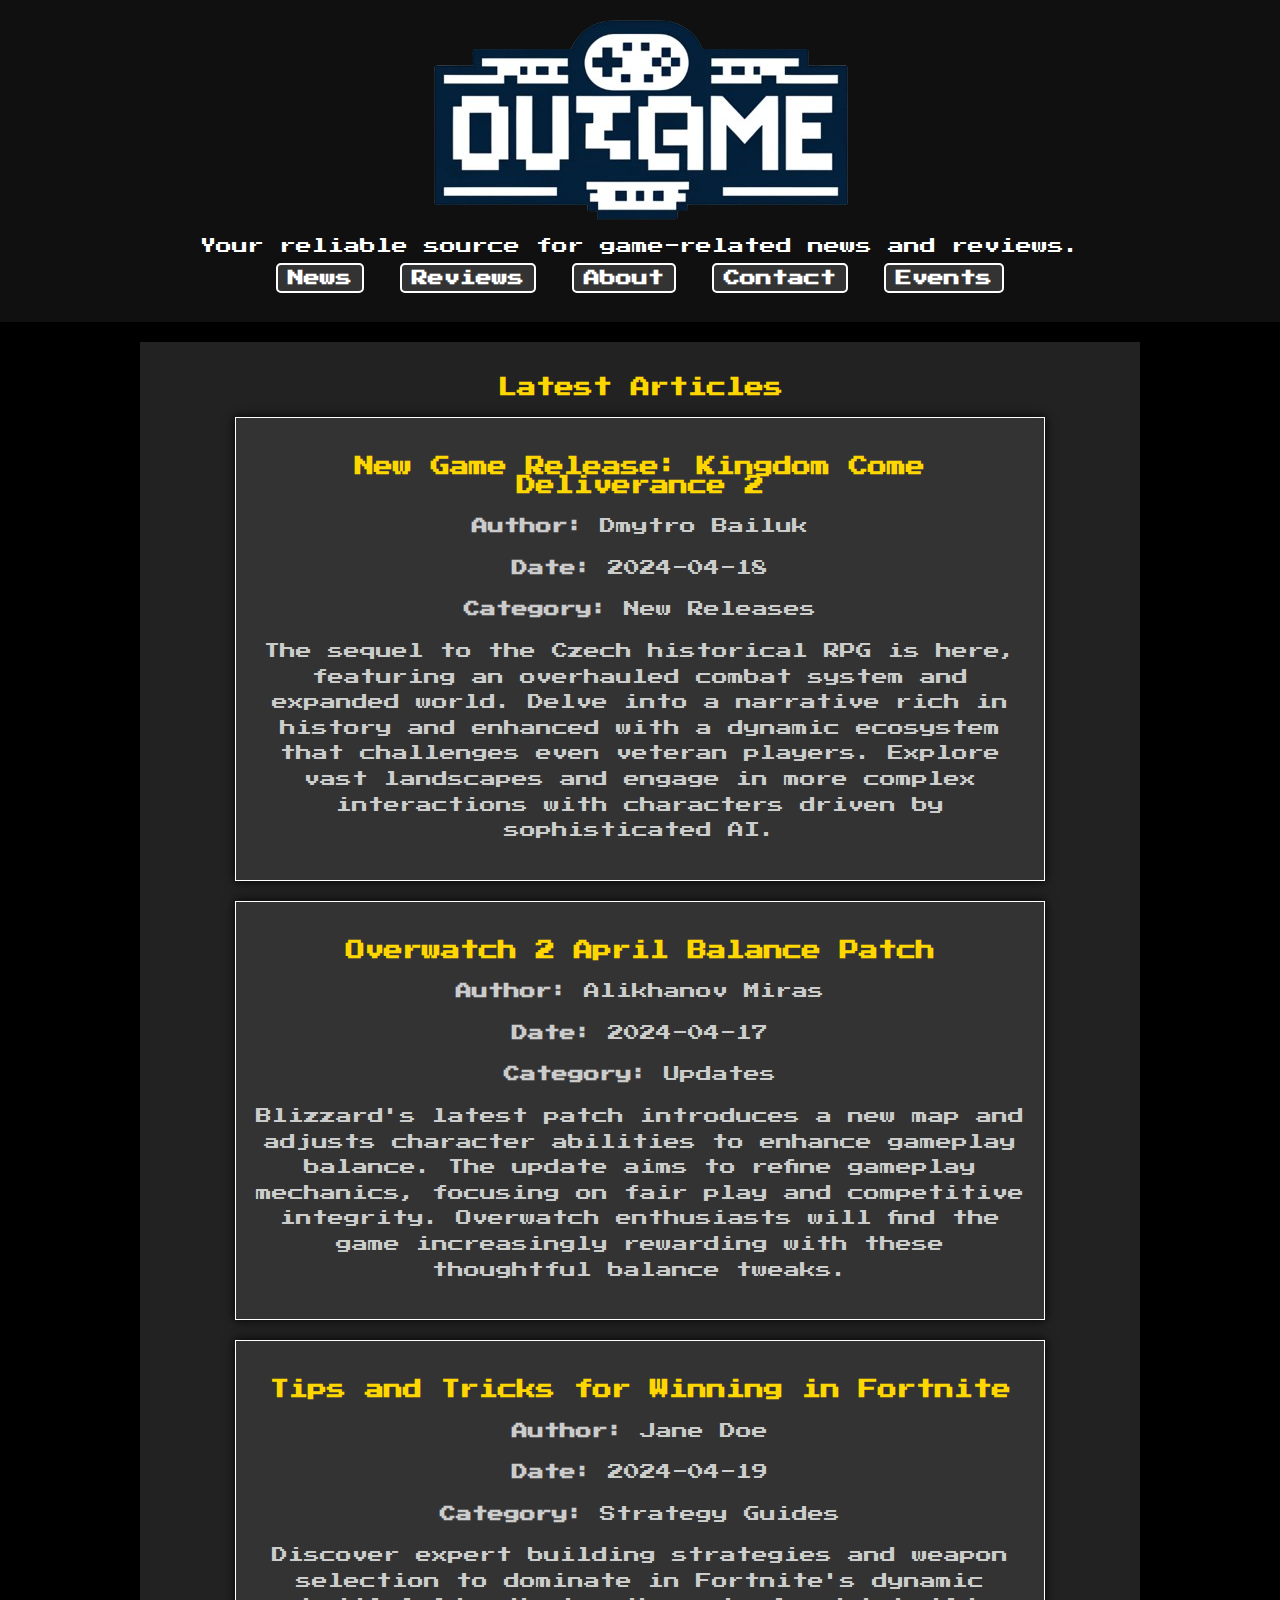
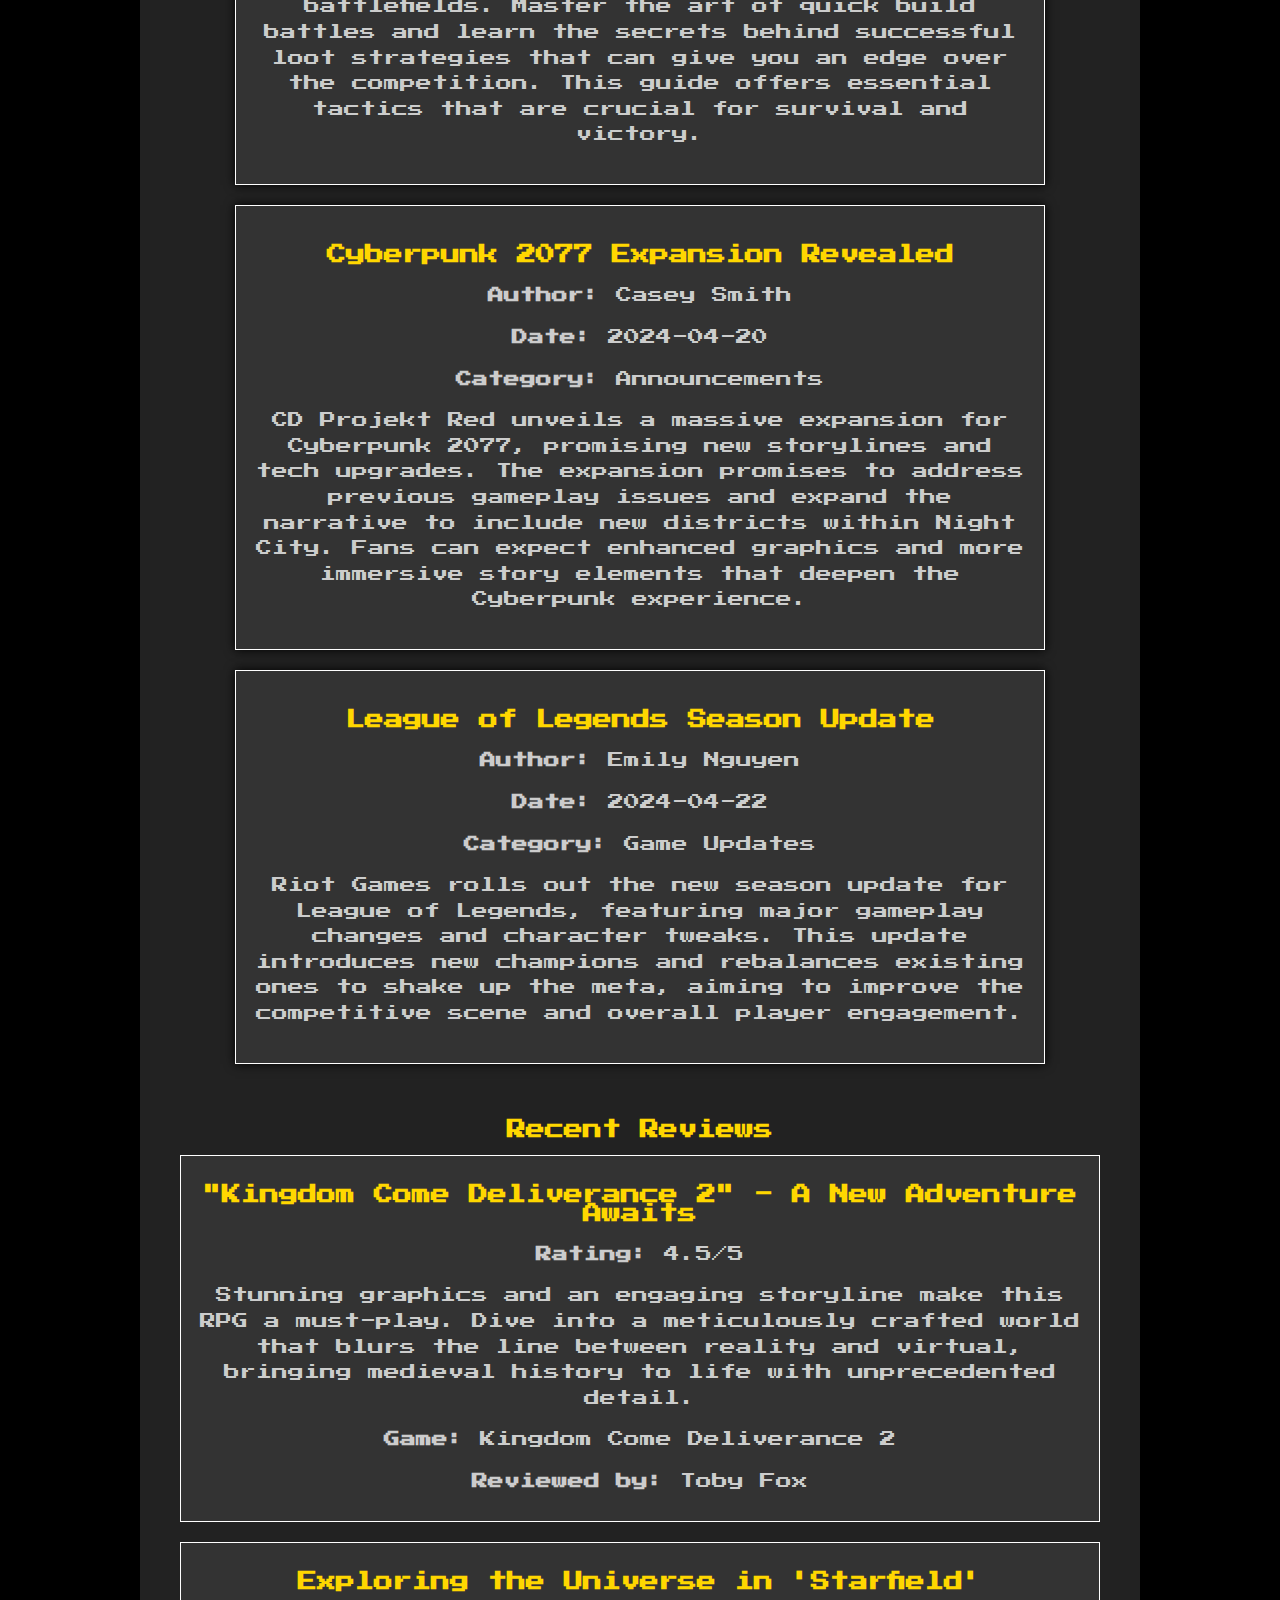
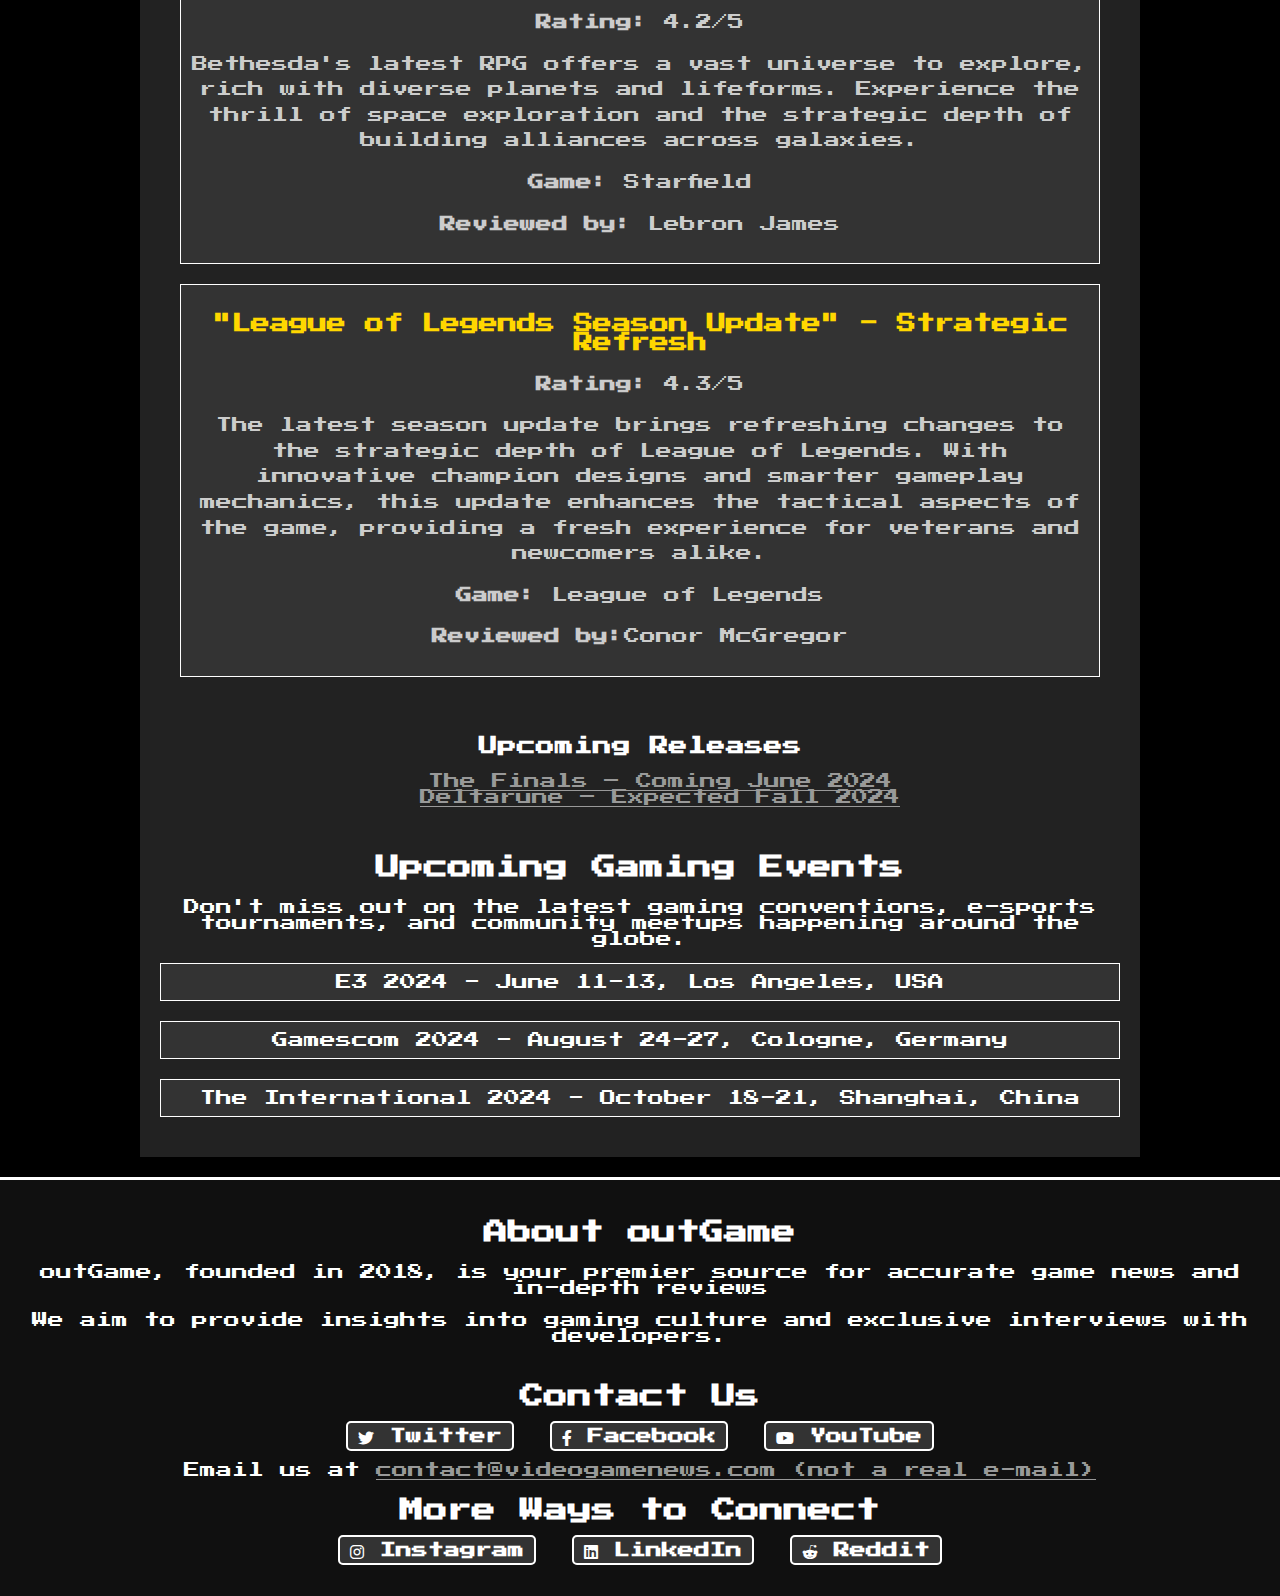
<file: index.html>
<!DOCTYPE html>
<html lang="en">
<!-- TEAM MEMBERS:
 LEADER: SAMUEL BRABEC
 DMYTRO BAILUK
 ALIKHANOV MIRAS
 -->
<!-- Initialization functions -->
<head>
    <meta charset="UTF-8">
    <meta name="viewport" content="width=device-width, initial-scale=1.0">
    <link href="https://fonts.googleapis.com/css2?family=Press+Start+2P&display=swap" rel="stylesheet">
    <link rel="stylesheet" href="https://cdnjs.cloudflare.com/ajax/libs/font-awesome/6.0.0-beta3/css/all.min.css">
    <link rel="icon" href="Assets/logo.png" type="image/x-icon">
    <title>Video Game News</title>
    <link rel="stylesheet" href="style.css">
    <!-- Open Graph Metadata -->
    <meta property="og:title" content="outGame" />
    <meta property="og:type" content="website" />
    <meta property="og:url" content="https://outgame.com/" />
    <meta property="og:image" content="https://outgame.com/Assets/logo.png" />
    <meta property="og:description" content="Your reliable source for game-related news and reviews." />
    <meta property="og:site_name" content="outGame" />
</head>
<body>
<header>
    <a href="index.html">
        <img src="Assets/logo.png" alt="outGame Logo" class="logo">
    </a>
    <p class="tagline">Your reliable source for game-related news and reviews.</p>
    <!-- Navbar buttons -->
    <nav>
        <ul>
            <li><a href="#news">News</a></li>
            <li><a href="#reviews">Reviews</a></li>
            <li><a href="#about">About</a></li>
            <li><a href="#contact">Contact</a></li>
            <li><a href="#events">Events</a></li>
        </ul>
    </nav>
</header>
<main id="home">
    <!-- Articles Section -->
    <section id="news">
        <h2>Latest Articles</h2>
        <article itemscope itemtype="https://schema.org/NewsArticle">
            <h3 itemprop="headline">New Game Release: Kingdom Come Deliverance 2</h3>
            <p><strong>Author:</strong> <span itemprop="author" itemscope itemtype="https://schema.org/Person">
                <span itemprop="name">Dmytro Bailuk</span>
            </span></p>
            <p><strong>Date:</strong> <time itemprop="datePublished" datetime="2024-04-18">2024-04-18</time></p>
            <p><strong>Category:</strong> <span itemprop="articleSection">New Releases</span></p>
            <p itemprop="articleBody">The sequel to the Czech historical RPG is here, featuring an overhauled combat system and expanded world.
                Delve into a narrative rich in history and enhanced with a dynamic ecosystem that challenges even veteran players.
                Explore vast landscapes and engage in more complex interactions with characters driven by sophisticated AI.</p>
            <meta itemprop="dateModified" content="2024-04-18">
            <span itemprop="publisher" itemscope itemtype="https://schema.org/Organization">
                <meta itemprop="name" content="outGame">
            </span>
        </article>
        <article itemscope itemtype="https://schema.org/NewsArticle">
            <h3 itemprop="headline">Overwatch 2 April Balance Patch</h3>
            <p><strong>Author:</strong> <span itemprop="author" itemscope itemtype="https://schema.org/Person">
                <span itemprop="name">Alikhanov Miras</span>
            </span></p>
            <p><strong>Date:</strong> <time itemprop="datePublished" datetime="2024-04-17">2024-04-17</time></p>
            <p><strong>Category:</strong> <span itemprop="articleSection">Updates</span></p>
            <p itemprop="articleBody">Blizzard's latest patch introduces a new map and adjusts character abilities to enhance gameplay balance.
                The update aims to refine gameplay mechanics, focusing on fair play and competitive integrity.
                Overwatch enthusiasts will find the game increasingly rewarding with these thoughtful balance tweaks.</p>
            <meta itemprop="dateModified" content="2024-04-17">
            <span itemprop="publisher" itemscope itemtype="https://schema.org/Organization">
                <meta itemprop="name" content="outGame">
            </span>
        </article>
        <article itemscope itemtype="https://schema.org/NewsArticle">
            <h3 itemprop="headline">Tips and Tricks for Winning in Fortnite</h3>
            <p><strong>Author:</strong> <span itemprop="author" itemscope itemtype="https://schema.org/Person">
                <span itemprop="name">Jane Doe</span>
            </span></p>
            <p><strong>Date:</strong> <time itemprop="datePublished" datetime="2024-04-19">2024-04-19</time></p>
            <p><strong>Category:</strong> <span itemprop="articleSection">Strategy Guides</span></p>
            <p itemprop="articleBody">Discover expert building strategies and weapon selection to dominate in Fortnite's dynamic battlefields.
                Master the art of quick build battles and learn the secrets behind successful loot strategies that can give you an edge over the competition.
                This guide offers essential tactics that are crucial for survival and victory.</p>
            <meta itemprop="dateModified" content="2024-04-19">
            <span itemprop="publisher" itemscope itemtype="https://schema.org/Organization">
                <meta itemprop="name" content="outGame">
            </span>
        </article>
        <article itemscope itemtype="https://schema.org/NewsArticle">
            <h3 itemprop="headline">Cyberpunk 2077 Expansion Revealed</h3>
            <p><strong>Author:</strong> <span itemprop="author" itemscope itemtype="https://schema.org/Person">
                <span itemprop="name">Casey Smith</span>
            </span></p>
            <p><strong>Date:</strong> <time itemprop="datePublished" datetime="2024-04-20">2024-04-20</time></p>
            <p><strong>Category:</strong> <span itemprop="articleSection">Announcements</span></p>
            <p itemprop="articleBody">CD Projekt Red unveils a massive expansion for Cyberpunk 2077, promising new storylines and tech upgrades.
                The expansion promises to address previous gameplay issues and expand the narrative to include new districts within Night City.
                Fans can expect enhanced graphics and more immersive story elements that deepen the Cyberpunk experience.</p>
            <meta itemprop="dateModified" content="2024-04-20">
            <span itemprop="publisher" itemscope itemtype="https://schema.org/Organization">
                <meta itemprop="name" content="outGame">
            </span>
        </article>
        <article itemscope itemtype="https://schema.org/NewsArticle">
            <h3 itemprop="headline">League of Legends Season Update</h3>
            <p><strong>Author:</strong> <span itemprop="author" itemscope itemtype="https://schema.org/Person">
                <span itemprop="name">Emily Nguyen</span>
            </span></p>
            <p><strong>Date:</strong> <time itemprop="datePublished" datetime="2024-04-22">2024-04-22</time></p>
            <p><strong>Category:</strong> <span itemprop="articleSection">Game Updates</span></p>
            <p itemprop="articleBody">Riot Games rolls out the new season update for League of Legends, featuring major gameplay changes and character tweaks.
                This update introduces new champions and rebalances existing ones to shake up the meta, aiming to improve the competitive scene and overall player engagement.</p>
            <meta itemprop="dateModified" content="2024-04-22">
            <span itemprop="publisher" itemscope itemtype="https://schema.org/Organization">
                <meta itemprop="name" content="outGame">
            </span>
        </article>
    </section>
    <!-- Reviews Section -->
    <section id="reviews">
        <h2>Recent Reviews</h2>
        <div class="review">
            <div itemscope itemtype="https://schema.org/Review">
                <h3 itemprop="name">"Kingdom Come Deliverance 2" - A New Adventure Awaits</h3>
                <p><strong>Rating:</strong>
                    <span itemprop="reviewRating" itemscope itemtype="https://schema.org/Rating">
                        <meta itemprop="worstRating" content="1">
                        <span itemprop="ratingValue">4.5</span>/5
                        <meta itemprop="bestRating" content="5">
                    </span>
                </p>
                <p itemprop="reviewBody">Stunning graphics and an engaging storyline make this RPG a must-play.
                    Dive into a meticulously crafted world that blurs the line between reality and virtual,
                    bringing medieval history to life with unprecedented detail.</p>
                <p itemprop="itemReviewed" itemscope itemtype="https://schema.org/Game">
                    <strong>Game:</strong> <span itemprop="name">Kingdom Come Deliverance 2</span>
                </p>
                <p itemprop="author" itemscope itemtype="https://schema.org/Person">
                    <strong>Reviewed by:</strong> <span itemprop="name">Toby Fox</span>
                </p>
                <meta itemprop="datePublished" content="2024-04-20">
                <meta itemprop="publisher" content="outGame">
            </div>
        </div>
        <div class="review">
            <div itemscope itemtype="https://schema.org/Review">
                <h3 itemprop="name">Exploring the Universe in 'Starfield'</h3>
                <p><strong>Rating:</strong>
                    <span itemprop="reviewRating" itemscope itemtype="https://schema.org/Rating">
                <meta itemprop="worstRating" content="1">
                <span itemprop="ratingValue">4.2</span>/5
                <meta itemprop="bestRating" content="5">
            </span>
                </p>
                <p itemprop="reviewBody">Bethesda's latest RPG offers a vast universe to explore, rich with diverse planets and lifeforms.
                    Experience the thrill of space exploration and the strategic depth of building alliances across galaxies.</p>
                <p itemprop="itemReviewed" itemscope itemtype="https://schema.org/Game">
                    <strong>Game:</strong> <span itemprop="name">Starfield</span>
                </p>
                <p itemprop="author" itemscope itemtype="https://schema.org/Person">
                    <strong>Reviewed by:</strong> <span itemprop="name">Lebron James</span>
                </p>
                <meta itemprop="datePublished" content="2024-04-21">
                <meta itemprop="publisher" content="outGame">
            </div>
        </div>
        <div class="review">
            <div itemscope itemtype="https://schema.org/Review">
                <h3 itemprop="name">"League of Legends Season Update" - Strategic Refresh</h3>
                <p><strong>Rating:</strong>
                    <span itemprop="reviewRating" itemscope itemtype="https://schema.org/Rating">
                <meta itemprop="worstRating" content="1">
                <span itemprop="ratingValue">4.3</span>/5
                <meta itemprop="bestRating" content="5">
            </span>
                </p>
                <p itemprop="reviewBody">The latest season update brings refreshing changes to the strategic depth of League of Legends.
                    With innovative champion designs and smarter gameplay mechanics, this update enhances the tactical aspects of the game,
                    providing a fresh experience for veterans and newcomers alike.</p>
                <p itemprop="itemReviewed" itemscope itemtype="https://schema.org/Game">
                    <strong>Game:</strong> <span itemprop="name">League of Legends</span>
                </p>
                <p itemprop="author" itemscope itemtype="https://schema.org/Person">
                    <strong>Reviewed by:</strong>Conor McGregor<span itemprop="name"></span>
                </p>
                <meta itemprop="datePublished" content="2024-04-22">
                <meta itemprop="publisher" content="outGame">
            </div>
        </div>
    </section>
    <!-- Upcoming Releases Aside Section -->
    <aside>
        <h3>Upcoming Releases</h3>
        <ul>
            <li><a href="#">The Finals – Coming June 2024</a></li>
            <li><a href="#">Deltarune – Expected Fall 2024</a></li>
        </ul>
    </aside>
    <!-- Events Section -->
    <section id="events">
        <h2>Upcoming Gaming Events</h2>
        <p>Don't miss out on the latest gaming conventions, e-sports tournaments, and community meetups happening around the globe.</p>
        <!-- List of events -->
        <ul>
            <li>E3 2024 - June 11-13, Los Angeles, USA</li>
            <li>Gamescom 2024 - August 24-27, Cologne, Germany</li>
            <li>The International 2024 - October 18-21, Shanghai, China</li>
        </ul>
    </section>
</main>
<footer>
    <!-- About Section -->
    <section id="about">
        <h2>About outGame</h2>
        <p>outGame, founded in 2018, is your premier source for accurate game news and in-depth reviews</p>
        <p>We aim to provide insights into gaming culture and exclusive interviews with developers.</p>
    </section>
    <!-- Adding contacts, including links, icons and a totally real e-mail address -->
    <div id="contact">
        <h2>Contact Us</h2>
        <ul>
            <li><a href="https://twitter.com/"><i class="fab fa-twitter"></i> Twitter</a></li>
            <li><a href="https://facebook.com/"><i class="fab fa-facebook-f"></i> Facebook</a></li>
            <li><a href="https://youtube.com/"><i class="fab fa-youtube"></i> YouTube</a></li>
        </ul>
        <p>Email us at <a href="mailto:contact@videogamenews.com">contact@videogamenews.com (not a real e-mail)</a></p>
    </div>
    <!-- Additional contact options -->
    <div class="additional-contacts">
        <h2>More Ways to Connect</h2>
        <ul>
            <li><a href="https://instagram.com/"><i class="fab fa-instagram"></i> Instagram</a></li>
            <li><a href="https://linkedin.com/"><i class="fab fa-linkedin"></i> LinkedIn</a></li>
            <li><a href="https://reddit.com/"><i class="fab fa-reddit-alien"></i> Reddit</a></li>
        </ul>
    </div>
</footer>
</body>
</html>
</file>
<file: style.css>
/* Setting the basic styles for the website */
body, header, footer, main, article, #reviews {
    font-family: 'Press Start 2P', cursive;
    background-color: #000;
    color: #fff;
    margin: 0;
    padding: 0;
    font-size: 16px;
    text-align: center;
}

header, footer {
    padding: 20px 20px; /* Uniform padding */
    background-color: #101010;
}

footer {
    border-top: 3px solid #fff;
    border-bottom: none;
}

ul, ol {
    list-style-type: none;
}

nav ul, footer ul {
    list-style: none;
    padding: 0; /* Removes default padding */
}

nav ul li, footer ul li {
    display: inline;
    margin: 0 10px; /* Consistent margin */
}

nav ul li a, footer ul li a {
    color: #fff;
    text-decoration: none;
    font-weight: bold;
    background-color: #333;
    padding: 5px 10px;
    border-radius: 5px; /* Increased to create rounded corners */
    border: 2px solid #fff;
}

nav ul li a:hover, nav ul li a:focus {
    background-color: #555; /* Lighter background on hover for consistency */
    color: #fff;
    border-color: #888;
}

main, article {
    background-color: #222;
    padding: 20px;
    width: 80%;
    max-width: 960px;
    margin: 20px auto;
    box-shadow: 0 0 10px #000; /* Subtle shadow behind articles */
}

article {
    background-color: #333;
    border: 1px solid #fff;
}

#reviews {
    background-color: #222;
    padding: 20px;
}

.review {
    background-color: #333;
    margin-bottom: 20px;
    padding: 10px;
    border: 1px solid #fff;
}

#about {
    margin-bottom: 40px; /* Increase bottom margin to create more space to create a fat footer */
}

#events {
    margin-top: 50px; /* Increased distance from the text above to create a clear distinction */
}

#events ul {
    list-style-type: none; /* Remove default list styling to get rid of bulletpoints */
    padding-left: 0; /* Align itself on the left */
}

#events li {
    background-color: #333;
    padding: 10px;
    margin-bottom: 20px;
    border: 1px solid #fff;
}

.review h3, article h3, section#news h2, section#reviews h2 {
    font-size: 1.2em;
    color: #FFD700; /* Gold color for headers to create a clear distinction between individual articles */
}

.review p, article p {
    line-height: 1.6;
    color: #ccc; /* Lighter text color for better readability */
}

a {
    color: #999;
    text-decoration: underline; /* Underline to signify link */
}

a:hover {
    color: #fff; /* White color on hover for visibility */
}
</file>
